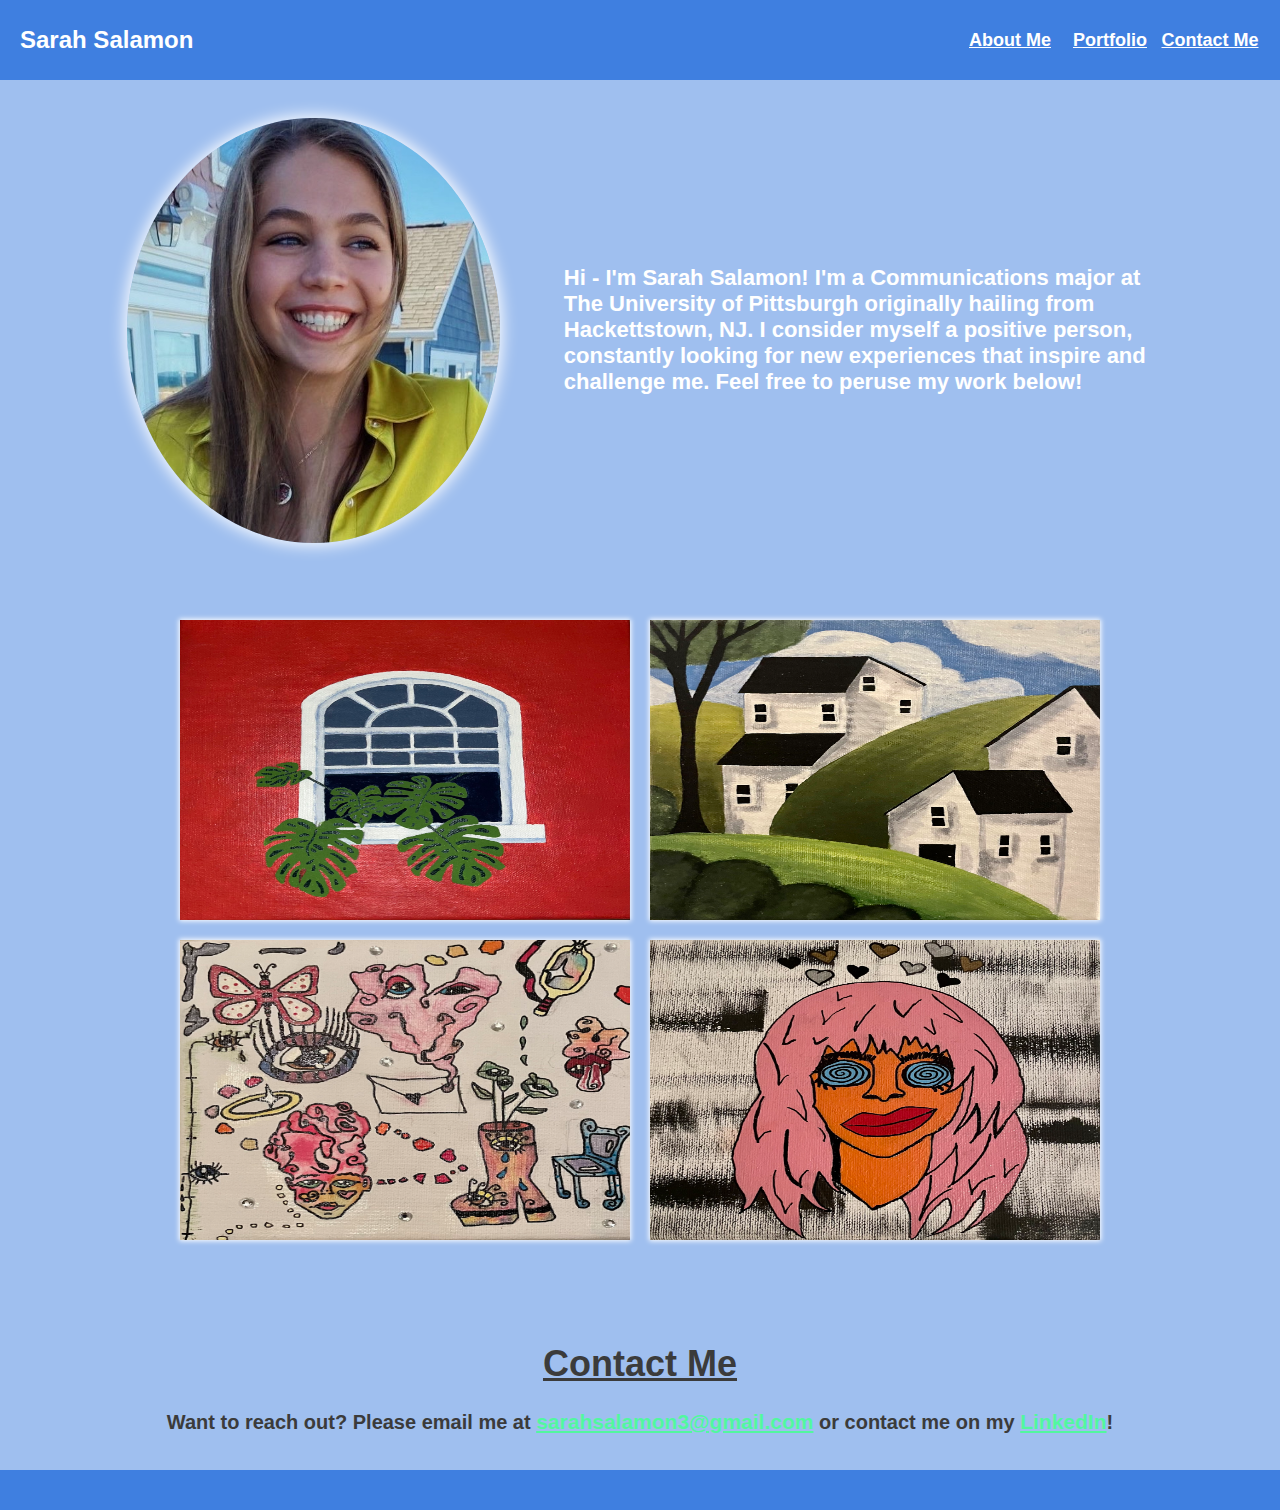
<file: index1.html>
<html>
<head>
  <title>Sarah Salamon | Portfolio </title>
  <link rel="stylesheet" type="text/css" href="CSS/style.css">
</head>
<body>
  <div class="portfolio-header">
    <div class="header-left">
      <p>
        Sarah Salamon
      </p>
    </div>
    <div class="header-right">
      <div class="header-min">
        <div class="header-block">
          <a href="#summary">About Me</a>
        </div>
        <div class="header-block">
          <a href="#works">Portfolio</a>
        </div>
        <div class="header-block">
          <a href="#contact">Contact Me</a>
        </div>
      </div>
    </div>
  </div>
  <div class="portfolio-body">
      <div class="portfolio-summary" id="summary">
        <div class="inner-summary">
          <div class="summary-photo">
            <img src="Images/Resume .JPG" alt="resume photo">
          </div>
          <div class="summary-description">
            <p>Hi - I'm Sarah Salamon! I'm a Communications major at The University of Pittsburgh originally hailing from Hackettstown, NJ. I consider myself a positive person, constantly looking for new experiences that inspire and challenge me. Feel free to peruse my work below!</p>
          </div>
        </div>
      </div>
      <div class="portfolio-works" id="works">
        <div class="inner-works">
          <div class="work">
            <img height="300" width="450" src="Images/art a.jpg">
          </div>
          <div class="work">
            <img height="300" width="450" src="Images/art d.jpg">
          </div>
          <div class="work">
            <img height="300" width="450" src="Images/art e.jpg">
          </div>
          <div class="work">
            <img height="300" width="450" src="Images/art f.jpg">
          </div>
        </div>
      </div>
      <div class="contact-me" id="contact">
        <p style="font-size: 36px; text-decoration: underline; margin-block-end: 5px;">Contact Me</p>
        <p style="">Want to reach out? Please email me at <span style="color: #52f79f; font-size: 21px; text-decoration: underline">sarahsalamon3@gmail.com</span> or contact me on my <a target="#" href="https://www.linkedin.com/in/sarah-salamon-b94200232/" style="color: #52f79f; font-size: 21px;">LinkedIn</a>!</p>
      </div>
  </div>
  <div class="portfolio-footer">

  </div>
</body>
</html>
</file>
<file: CSS/style.css>
body {
  background-color: #3f7fe080;
  position: relative;
  margin: 0px;
}

.portfolio-header {
  position: fixed;
  top: 0;
  right: 0;
  width: 100vw;
  height: 80px;
  background-color: #3f7fe0;
  display: flex;
  justify-content: space-between;
  align-items: center;
}

.header-left {
  display: flex;
  justify-content: flex-start;
  align-items: center;
  margin-left: 20px;
  width: min-width;
  height: 100%;
  width: 40%;
}

.header-left > p {
  font-family: "Merriweather Sans", sans-serif;
  color: white;
  font-size: 24px;
  font-weight: 600;
}

.header-right {
  display: flex;
  justify-content: flex-end;
  margin-right: 20px;
  align-items: center;
  width: 40%;
  height: 100%;
}

.header-min {
  width: min-content;
  height: 100%;
  display: flex;
  justify-content: space-between;
  align-items: center
}

.header-block {
  font-family: "Merriweather Sans", sans-serif;
  display: flex;
  justify-content: center;
  align-items: center;
  height: 50px;
  width: 100px;
}

.header-block > a {
  color: white;
  font-size: 18px;
  font-weight: 600;
  cursor: pointer;
}

.portfolio-body {
  margin-top: 80px;
  display: flex;
  flex-direction: column;
}

.portfolio-summary {
  width: 100vw;
  height: 500px;
  display: flex;
  justify-content: center;
  align-items: center;
}

.inner-summary {
  height: 85%;
  width: 85%;
  display: flex;
  justify-content: space-between;
  align-items: center;
}

.summary-photo {
  height: 100%;
  width: 40%;
  display: flex;
  justify-content: center;
  align-items: center;
}

.summary-photo > img {
  height: 100%;
  width: auto;
  border-radius: 50%;
  box-shadow: white 0px 0px 16px 2px;
}

.summary-description {
  height: 100%;
  width: 57%;
  display: flex;
  justify-content: center;
  align-items: center;
}

.summary-description > p {
  font-size: 22px;
  color: white;
  font-family: "Merriweather Sans", sans-serif;
  font-weight: 600;
}

.portfolio-works {
  width: 100vw;
  height: 700px;
  display: flex;
  justify-content: center;
  align-items: center;
}

.inner-works {
  height: 85%;
  width: 85%;
  display: flex;
  justify-content: center;
  align-items: center;
  flex-wrap: wrap;
  align-content: center;
}

.work {
  width: min-content;
  height: min-content;
  max-width: 100%;
  max-height: 100%;
  display: flex;
  justify-content: center;
  align-items: center;
  overflow: hidden;
  box-shadow: white 0px 0px 5px 1px;
  margin: 10px;
  object-fit: contain;
}

.works > img {
  max-width: 100%;
  max-height: 100%;
  height: auto;
  border-radius: 8px;
  object-fit: contain;
}

.contact-me {
  width: 100vw;
  height: 200px;
  display: flex;
  justify-content: center;
  align-items: center;
  flex-direction: column;
  margin-bottom: 30px;
}

.contact-me > p {
  font-size: 20px;
  color: #3b3b3b;
  font-weight: 600;
  font-family: "Merriweather Sans", sans-serif;
}

.portfolio-footer {
  position: absolute;
  right: 0;
  bottom: 0;
  width: 100vw;
  height: 40px;
  background-color: #3f7fe0;
}
</file>
